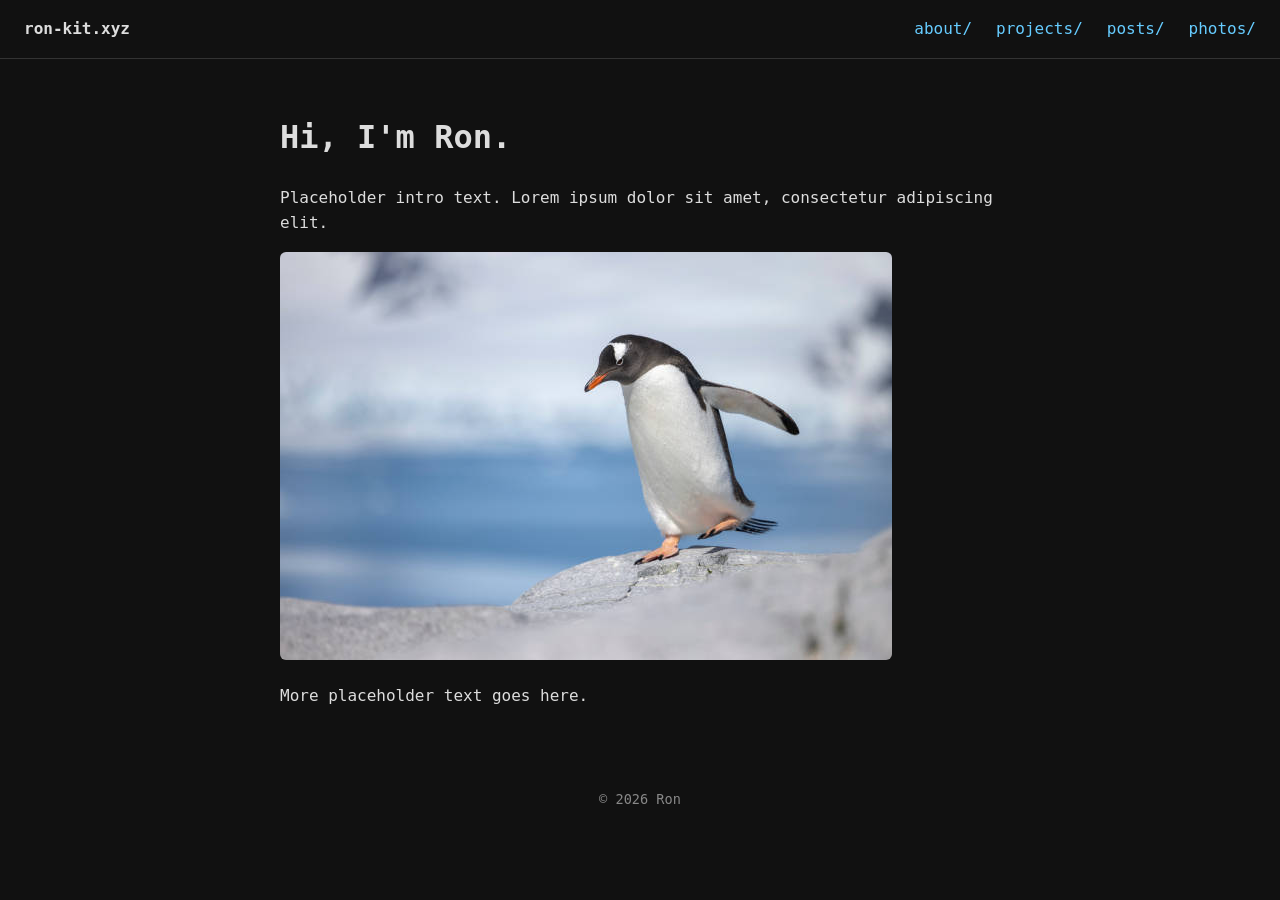
<file: index.html>
<!doctype html>
<html lang="en">
<head>
  <meta charset="utf-8">
  <meta name="viewport" content="width=device-width, initial-scale=1">
  <title>Ron's Portfolio</title>
  <link rel="icon" href="/img/favicon.ico">
  <link rel="stylesheet" href="/css/style.css">
</head>
<body>
  <nav>
    <a class="home" href="/">ron-kit.xyz</a>
    <a href="/about/">about/</a>
    <a href="/projects/">projects/</a>
    <a href="/posts/">posts/</a>
    <a href="/photos/">photos/</a>
  </nav>
  <main>
    <h1>Hi, I'm Ron.</h1>
    <p>Placeholder intro text. Lorem ipsum dolor sit amet, consectetur adipiscing elit.</p>
    <img src="/img/penguin_step.jpg" alt="A gentoo penguin stepping across a rock">
    <p>More placeholder text goes here.</p>
  </main>
  <footer>© 2026 Ron</footer>
</body>
</html>
</file>
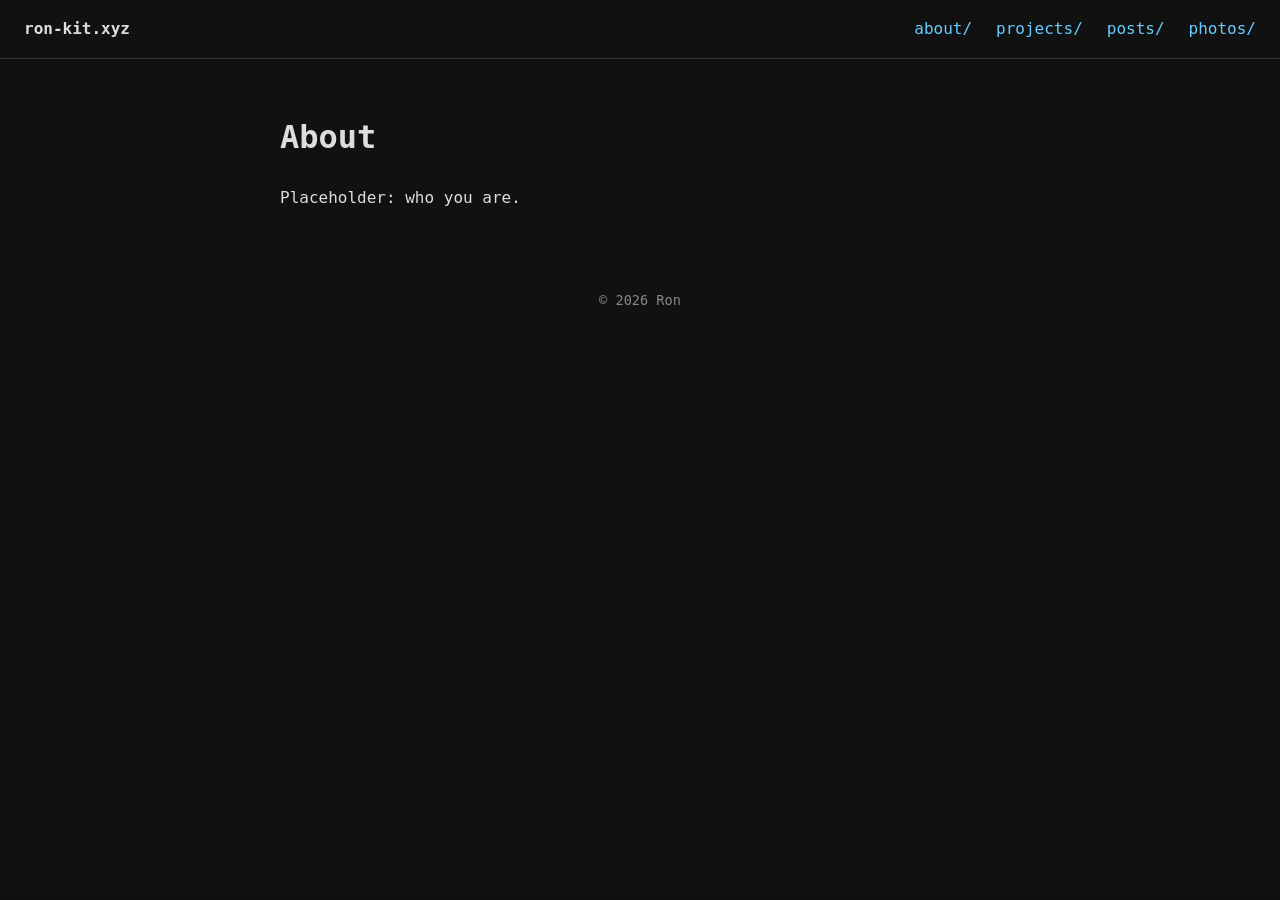
<file: about/index.html>
<!doctype html>
<html lang="en">
<head>
  <meta charset="utf-8">
  <meta name="viewport" content="width=device-width, initial-scale=1">
  <title>About · Ron</title>
  <link rel="icon" href="/img/favicon.ico">
  <link rel="stylesheet" href="/css/style.css">
</head>
<body>
  <nav>
    <a class="home" href="/">ron-kit.xyz</a>
    <a href="/about/">about/</a>
    <a href="/projects/">projects/</a>
    <a href="/posts/">posts/</a>
    <a href="/photos/">photos/</a>
  </nav>
  <main>
    <h1>About</h1>
    <p>Placeholder: who you are.</p>
  </main>
  <footer>© 2026 Ron</footer>
</body>
</html>
</file>
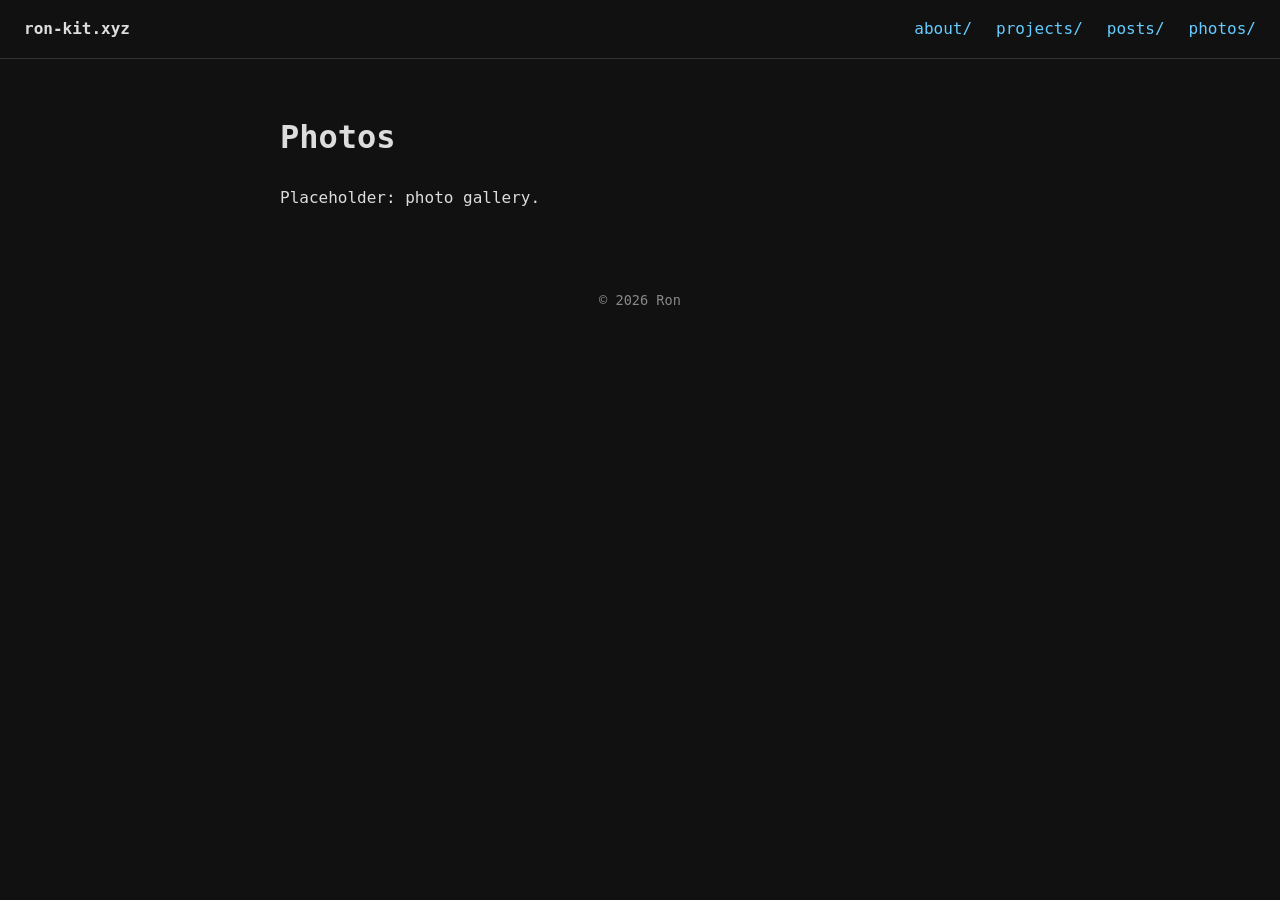
<file: photos/index.html>
<!doctype html>
<html lang="en">
<head>
  <meta charset="utf-8">
  <meta name="viewport" content="width=device-width, initial-scale=1">
  <title>Photos · Ron</title>
  <link rel="icon" href="/img/favicon.ico">
  <link rel="stylesheet" href="/css/style.css">
</head>
<body>
  <nav>
    <a class="home" href="/">ron-kit.xyz</a>
    <a href="/about/">about/</a>
    <a href="/projects/">projects/</a>
    <a href="/posts/">posts/</a>
    <a href="/photos/">photos/</a>
  </nav>
  <main>
    <h1>Photos</h1>
    <p>Placeholder: photo gallery.</p>
  </main>
  <footer>© 2026 Ron</footer>
</body>
</html>
</file>
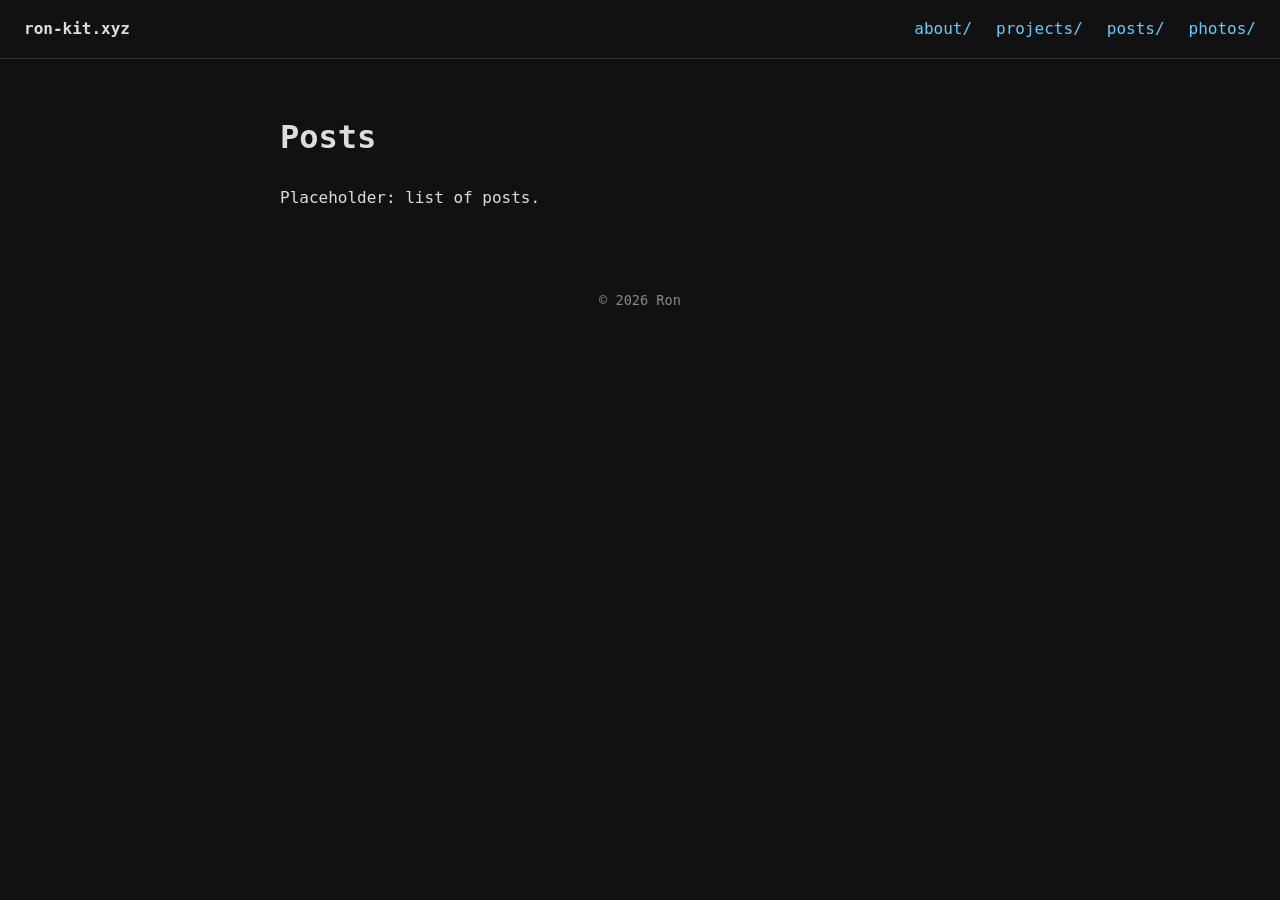
<file: posts/index.html>
<!doctype html>
<html lang="en">
<head>
  <meta charset="utf-8">
  <meta name="viewport" content="width=device-width, initial-scale=1">
  <title>Posts · Ron</title>
  <link rel="icon" href="/img/favicon.ico">
  <link rel="stylesheet" href="/css/style.css">
</head>
<body>
  <nav>
    <a class="home" href="/">ron-kit.xyz</a>
    <a href="/about/">about/</a>
    <a href="/projects/">projects/</a>
    <a href="/posts/">posts/</a>
    <a href="/photos/">photos/</a>
  </nav>
  <main>
    <h1>Posts</h1>
    <p>Placeholder: list of posts.</p>
  </main>
  <footer>© 2026 Ron</footer>
</body>
</html>
</file>
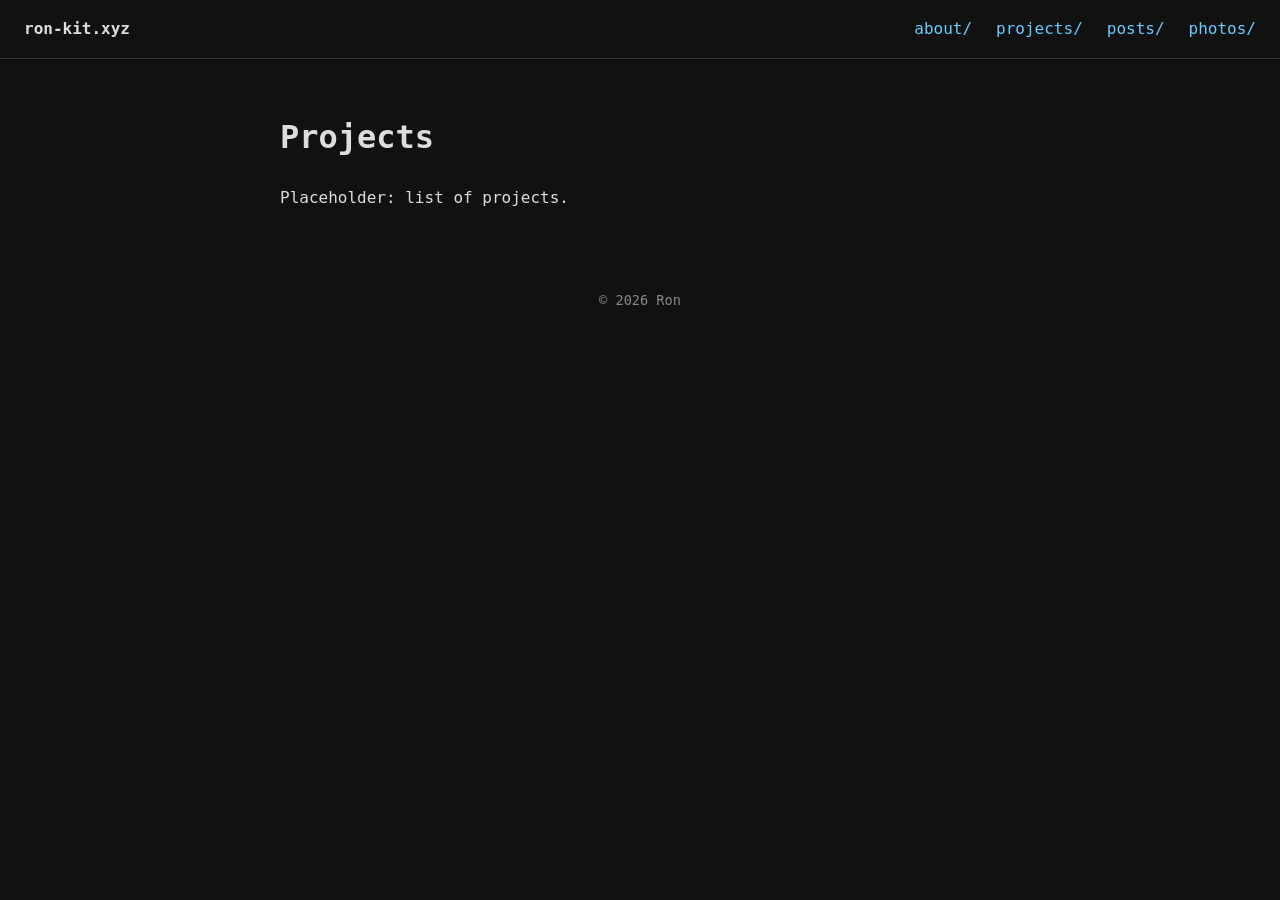
<file: projects/index.html>
<!doctype html>
<html lang="en">
<head>
  <meta charset="utf-8">
  <meta name="viewport" content="width=device-width, initial-scale=1">
  <title>Projects · Ron</title>
  <link rel="icon" href="/img/favicon.ico">
  <link rel="stylesheet" href="/css/style.css">
</head>
<body>
  <nav>
    <a class="home" href="/">ron-kit.xyz</a>
    <a href="/about/">about/</a>
    <a href="/projects/">projects/</a>
    <a href="/posts/">posts/</a>
    <a href="/photos/">photos/</a>
  </nav>
  <main>
    <h1>Projects</h1>
    <p>Placeholder: list of projects.</p>
  </main>
  <footer>© 2026 Ron</footer>
</body>
</html>
</file>
<file: css/style.css>
/* One stylesheet for the whole site. Change colors here. */
:root {
  --bg: #111;
  --text: #ddd;
  --accent: #6cf;
  --muted: #888;
}

* { box-sizing: border-box; }

body {
  margin: 0;
  background: var(--bg);
  color: var(--text);
  font-family: ui-monospace, "Fira Code", Menlo, Consolas, monospace;
  line-height: 1.6;
}

/* Top menu */
nav {
  display: flex;
  flex-wrap: wrap;
  gap: 1.5rem;
  padding: 1rem 1.5rem;
  border-bottom: 1px solid #333;
}
nav a { color: var(--accent); text-decoration: none; }
nav a:hover { text-decoration: underline; }
nav .home { color: var(--text); font-weight: bold; margin-right: auto; }

main {
  max-width: 48rem;
  margin: 0 auto;
  padding: 2rem 1.5rem;
}

img { max-width: 100%; height: auto; border-radius: 6px; }

footer {
  text-align: center;
  color: var(--muted);
  font-size: 0.85rem;
  padding: 2rem 0;
}
</file>
